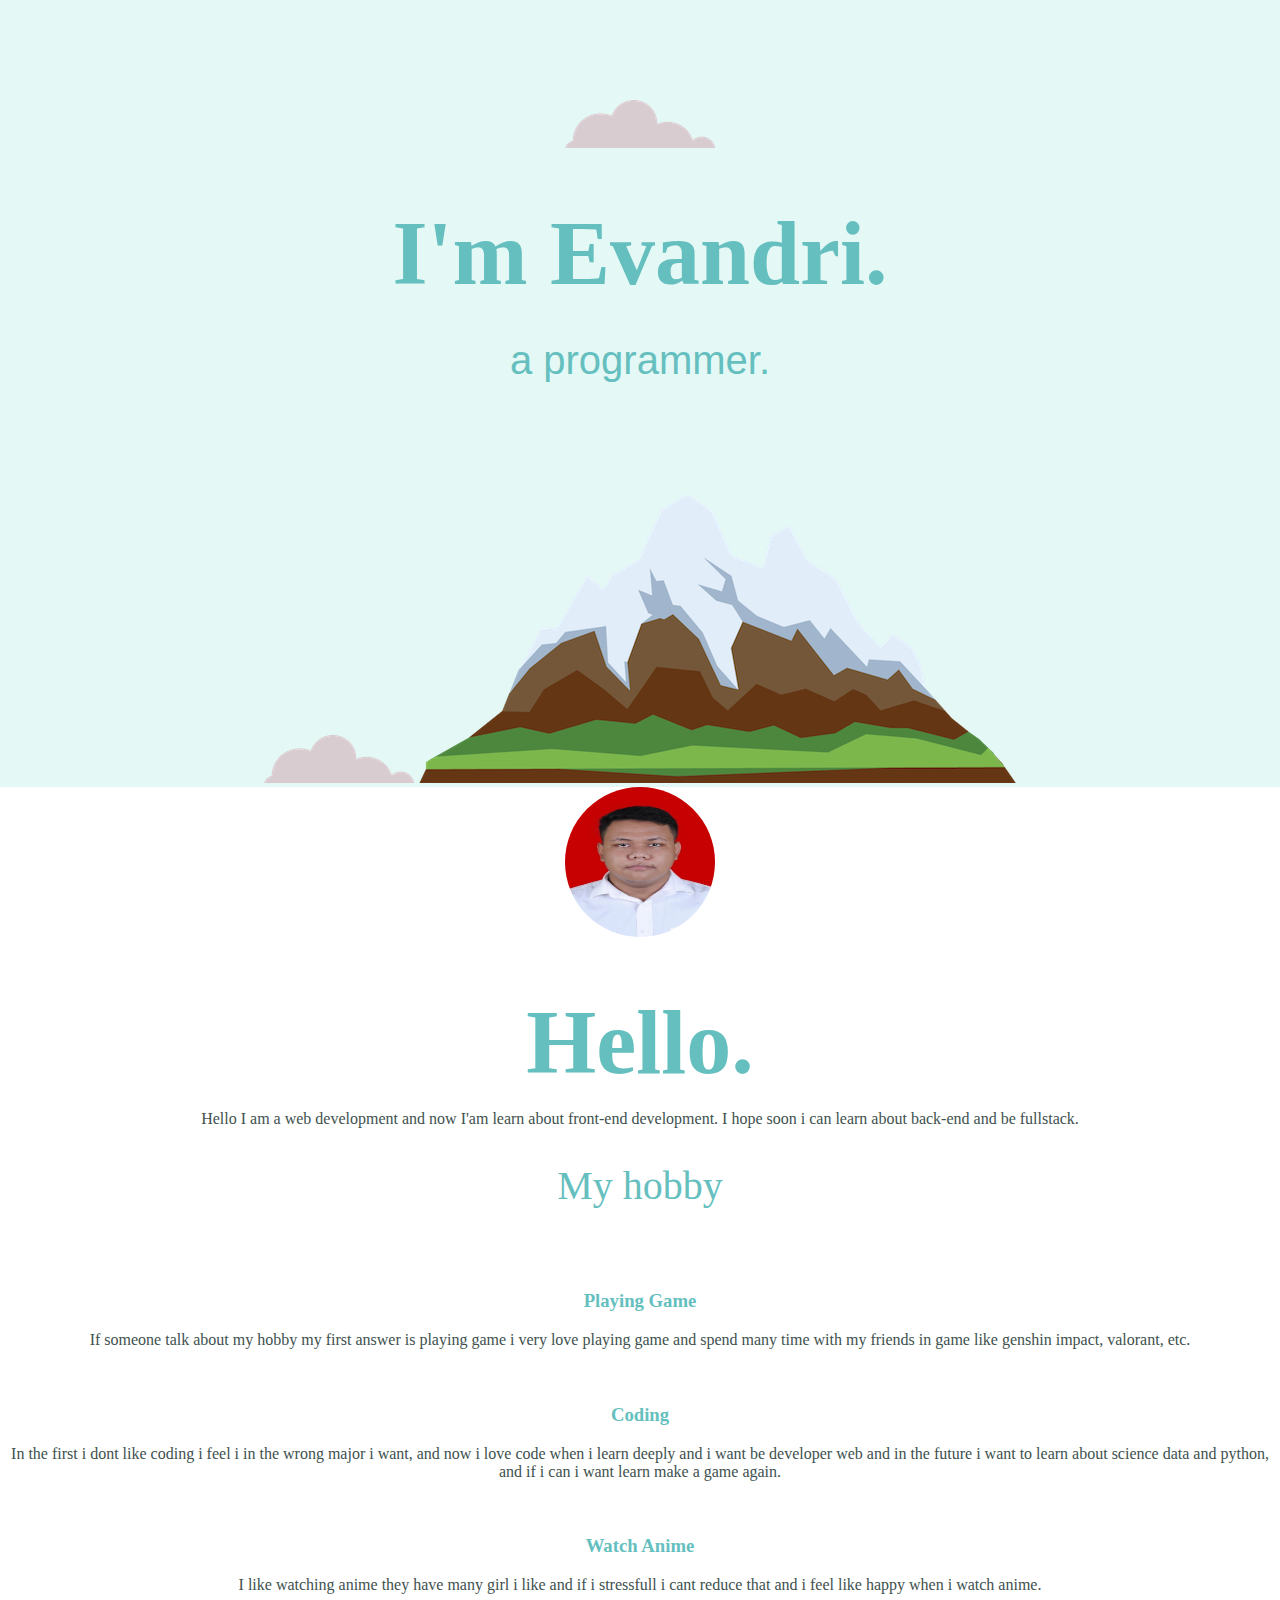
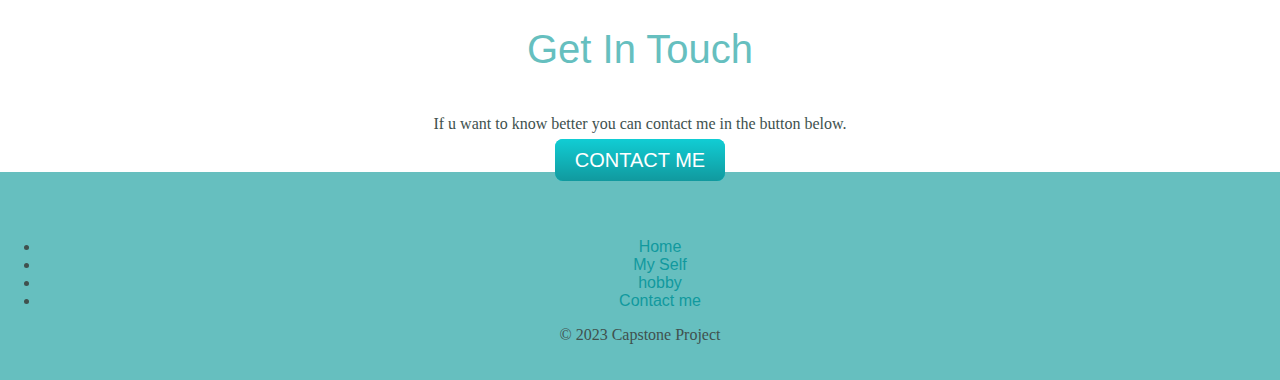
<file: Capstone Project 2/index.html>
<!DOCTYPE html>
<html>
<head>
    <meta charset="UTF-8">
    <title>Capstone Project</title>
    <link href="https://cdn.jsdelivr.net/npm/bootstrap@5.3.2/dist/css/bootstrap.min.css" rel="stylesheet" integrity="sha384-T3c6CoIi6uLrA9TneNEoa7RxnatzjcDSCmG1MXxSR1GAsXEV/Dwwykc2MPK8M2HN" crossorigin="anonymous">
    <link rel="stylesheet" href="./style.css">
</head>
<body>
    <section class="title">
      <div class="top-container">
        <img class="top-cloud" src="./Asset/cloud.png" alt="cloud">
        <div class="title-text">
          <h1>I'm Evandri.</h1>
          <h2>a <span class="pro">pro</span>grammer.</h2>
        </div>
        <img class="bottom-cloud" src="./Asset/bot-cloud.png" alt="cloud">
        <img class="mountain" src="./Asset/mountain.png" alt="mountain-img">
      </div>
    </section>

    <section class="my-self">
      <div class="px-4 py-5 my-5 text-center">
        <img class="d-block mx-auto mb-4" src="./Asset/profil.jpg" alt="foto-profil" width="150" height="150" id="foto-profil">
        <h1 class="hello-my-self">Hello.</h1>
        <div class="col-lg-6 mx-auto">
          <p class="lead mb-4"> Hello I am a web development and now I'am learn about front-end development. I hope soon i can learn about back-end and be fullstack.</p>
        </div>
      </div>
    </section>

    <section class="hobby">
      <div class="container px-4 py-5" id="featured-3">
        <h2 class="h2-title">My hobby</h2>
        <div class="row g-4 py-5 row-cols-1 row-cols-lg-3">
          <div class="feature col">
            <div class="feature-icon d-inline-flex align-items-center justify-content-center text-bg-primary bg-gradient fs-2 mb-3">
              <svg class="bi" width="1em" height="1em"><use xlink:href="#collection"></use></svg>
            </div>
            <h3 class="h3-title">Playing Game</h3>
            <p>If someone talk about my hobby my first answer is playing game i very love playing game and spend many time with my friends in game like genshin impact, valorant, etc.</p>
          </div>
          <div class="feature col">
            <div class="feature-icon d-inline-flex align-items-center justify-content-center text-bg-primary bg-gradient fs-2 mb-3">
              <svg class="bi" width="1em" height="1em"><use xlink:href="#people-circle"></use></svg>
            </div>
            <h3 class="h3-title">Coding</h3>
            <p>In the first i dont like coding i feel i in the wrong major i want, and now i love code when i learn deeply and i want be developer web and in the future i want to learn about science data and python, and if i can i want learn make a game again.</p>
          </div>
          <div class="feature col">
            <div class="feature-icon d-inline-flex align-items-center justify-content-center text-bg-primary bg-gradient fs-2 mb-3">
              <svg class="bi" width="1em" height="1em"><use xlink:href="#toggles2"></use></svg>
            </div>
            <h3 class="h3-title">Watch Anime</h3>
            <p>I like watching anime they have many girl i like and if i stressfull i cant reduce that and i feel like happy when i watch anime.</p>
          </div>
        </div>
      </div>
    </section>

    <section class="contact-me">
      <div class="container">
        <main class="px-3">
          <h2>Get In Touch</h1>
          <p class="lead">If u want to know better you can contact me in the button below.</p>
          <a class="btn" href="evandriridho321@gmail.com">CONTACT ME</a>
        </main>
      </div>
    </section>

    <section class="footer">
      <footer class="py-3 my-4">
        <ul class="nav justify-content-center border-bottom pb-3 mb-3">
          <li class="nav-item"><a href="#" class="nav-link px-2 text-body-secondary">Home</a></li>
          <li class="nav-item"><a href="#" class="nav-link px-2 text-body-secondary">My Self</a></li>
          <li class="nav-item"><a href="#" class="nav-link px-2 text-body-secondary">hobby</a></li>
          <li class="nav-item"><a href="#" class="nav-link px-2 text-body-secondary">Contact me</a></li>
        </ul>
        <p class="text-center text-body-secondary">© 2023 Capstone Project</p>
      </footer>
    </section>
  <script src="https://cdn.jsdelivr.net/npm/bootstrap@5.3.2/dist/js/bootstrap.bundle.min.js" integrity="sha384-C6RzsynM9kWDrMNeT87bh95OGNyZPhcTNXj1NW7RuBCsyN/o0jlpcV8Qyq46cDfL" crossorigin="anonymous"></script>
</body>
</html>
</file>
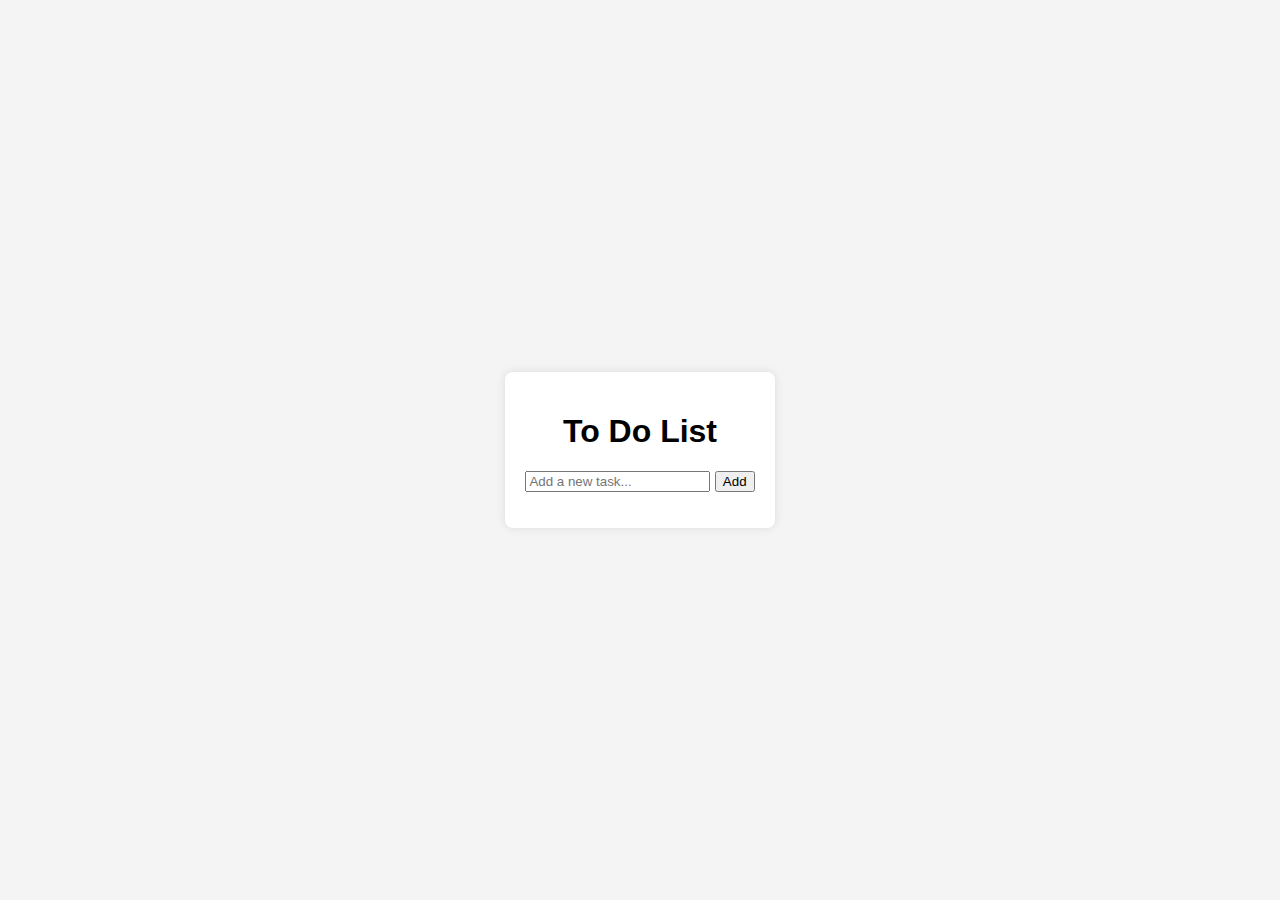
<file: To Do List/index.html>
<!DOCTYPE html>
<html lang="en">
<head>
    <meta charset="UTF-8">
    <meta name="viewport" content="width=device-width, initial-scale=1.0">
    <link rel="stylesheet" href="./style.css">
    <title>Simple To-Do List</title>
</head>
<body>

    <div class="container">
        <h1>To Do List</h1>
        <input type="text" id="taskInput" placeholder="Add a new task...">
        <button onclick="addTask()">Add</button>
        <ul id="taskList"></ul>
    </div>

    <script src="./scripts.js"></script>
</body>
</html>
</file>
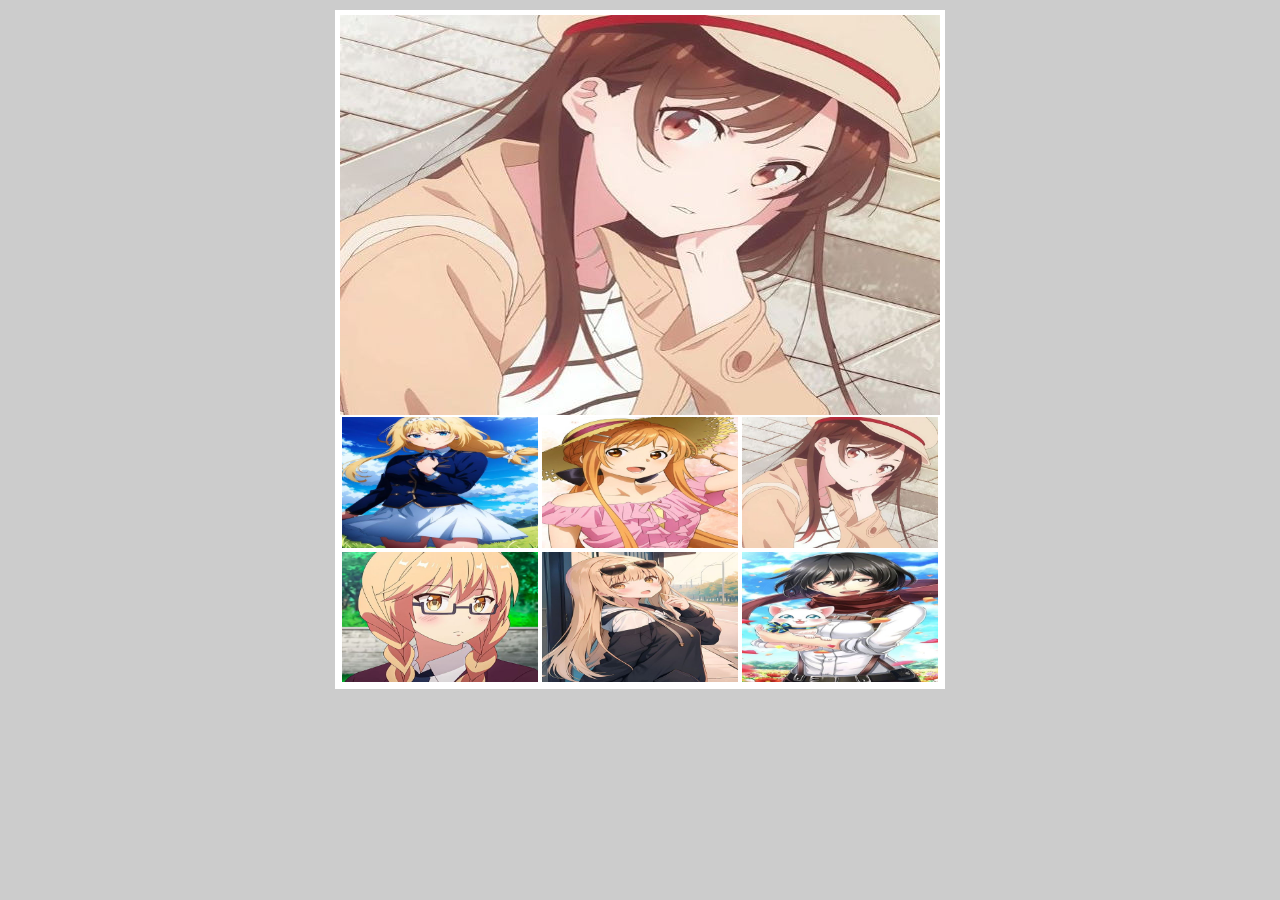
<file: Waifu Gallery/index.html>
<!DOCTYPE html>
<html lang="en">
<head>
    <meta charset="UTF-8">
    <meta name="viewport" content="width=device-width, initial-scale=1.0">
    <title>Image Gallery</title>
    <link rel="stylesheet" href="./style.css">
</head>
<body>
    
    <div class="container">
        <img src="./Assets/Chizuru.jpg" alt="Chizuru" class="jumbo">
        <div class="thumbail">
            <img src="./Assets/Alice.jpg" alt="Alice" class="thumb">
            <img src="./Assets/Asuna.jpg" alt="Asuna" class="thumb">
            <img src="./Assets/Chizuru.jpg" alt="Chizuru" class="thumb">
            <img src="./Assets/Liscia.jpg" alt="Liscia" class="thumb">
            <img src="./Assets/Mahiru.jpg" alt="Mahiru" class="thumb">
            <img src="./Assets/Mikasa.jpg" alt="Mikasa" class="thumb">
        </div>
    </div>
    
    <script src="./script.js"></script>
</body>
</html>
</file>
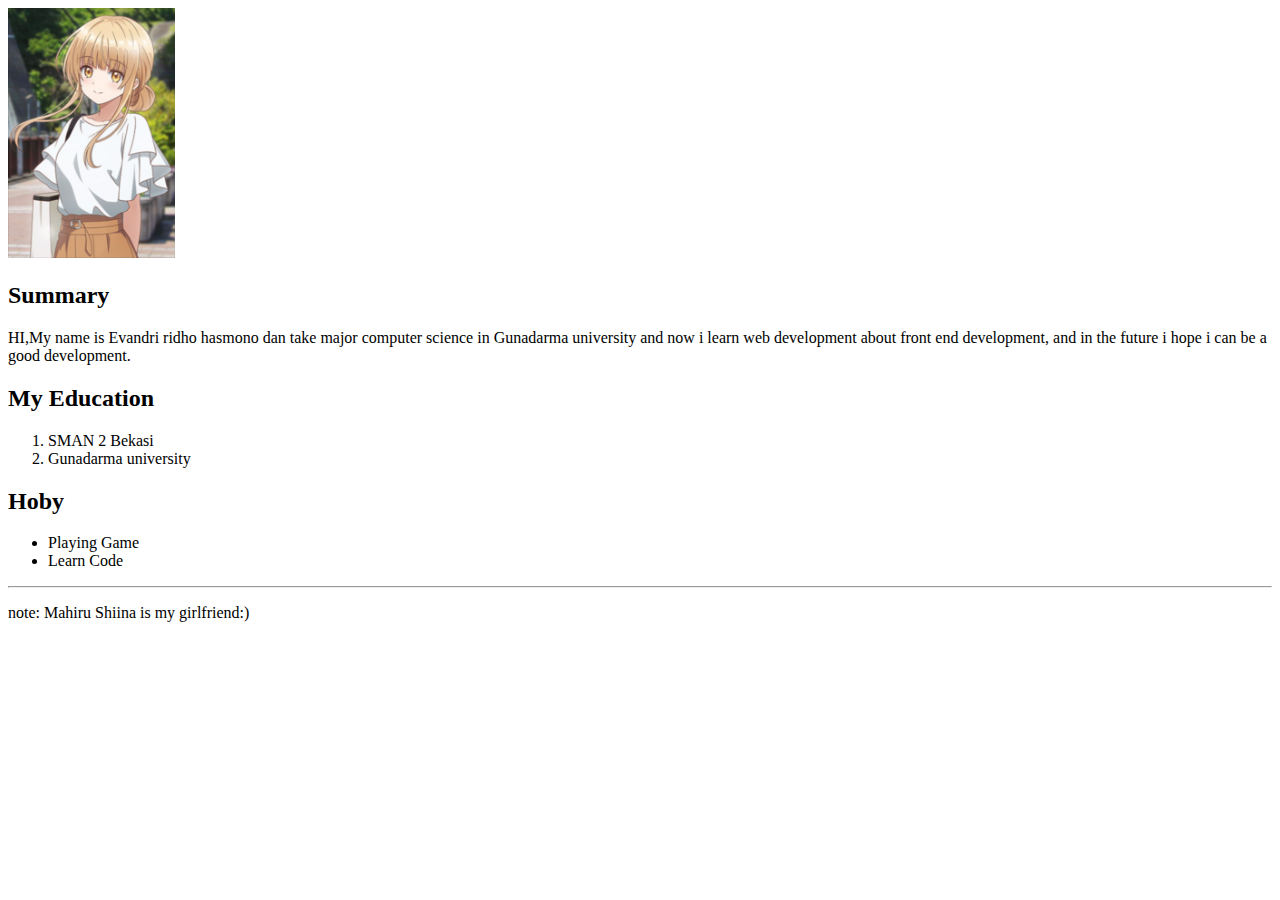
<file: Capstone Project 1/CapstoneProject-1.html>
<!DOCTYPE html>
<html lang="en">
<head>
    <meta charset="UTF-8">
    <meta name="viewport" content="width=device-width, initial-scale=1.0">
    <title>My Resume</title>
</head>
<body>
    <img src="./Assets/Assets.jpeg" height="250">
    <h2>Summary</h2>
    <p>HI,My name is Evandri ridho hasmono dan take major computer science in Gunadarma university and now i learn web development about front end development, and in the future i hope i can be a good development.</p>
    <h2>My Education</h2>
    <ol>
        <li>SMAN 2 Bekasi</li>
        <li>Gunadarma university</li>
    </ol>
    <h2>Hoby</h2>
    <ul>
        <li>Playing Game</li>
        <LI>Learn Code</LI>
    </ul>
    <hr>
    <p>note: Mahiru Shiina is my girlfriend:)</p>

</body>
</html>
</file>
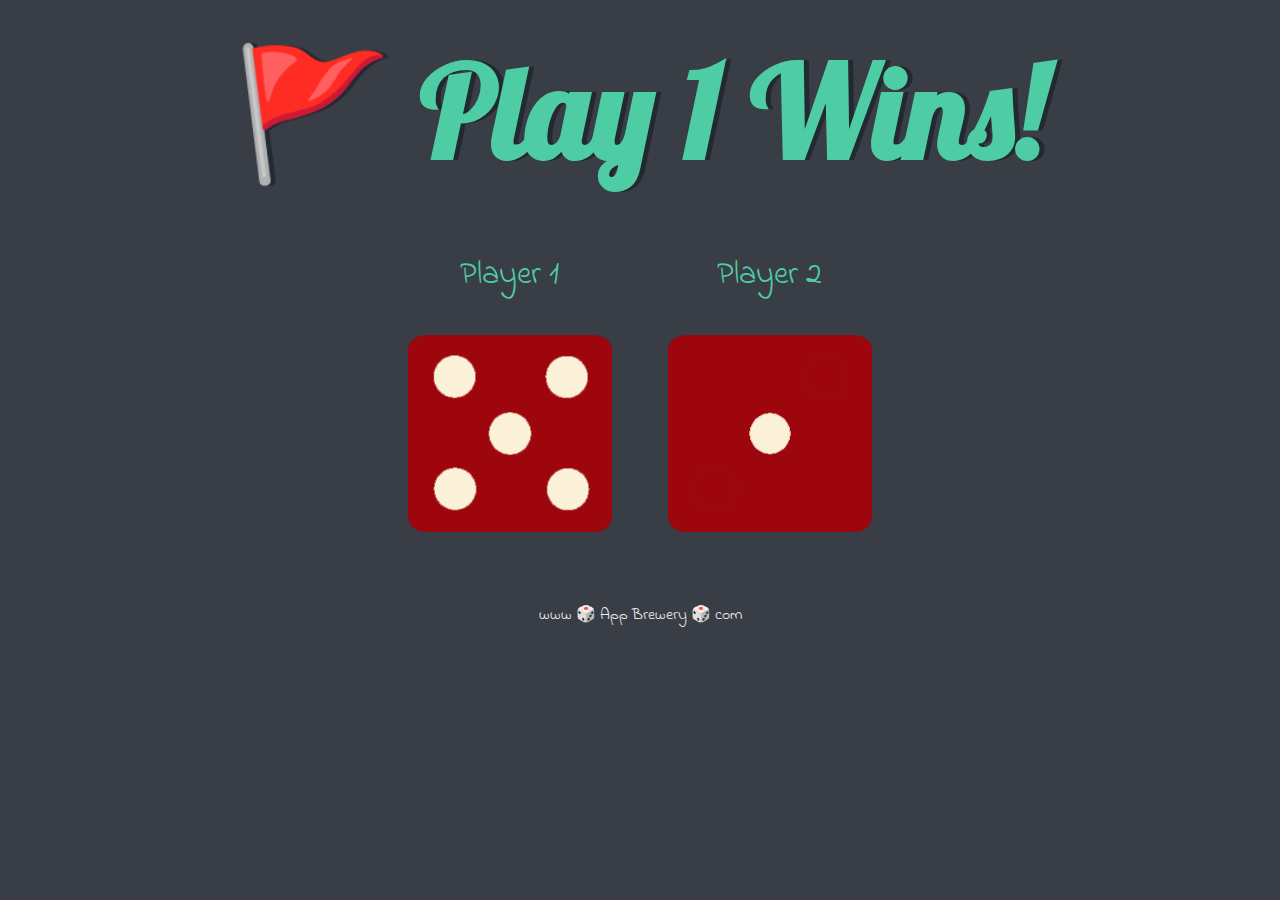
<file: Dicee Challenge/dicee.html>
<!DOCTYPE html>
<html lang="en" dir="ltr">
  <head>
    <meta charset="utf-8">
    <title>Dicee</title>
    <link rel="stylesheet" href="styles.css">
    <link href="https://fonts.googleapis.com/css?family=Indie+Flower|Lobster" rel="stylesheet">

  </head>
  <body>

    <div class="container">
      <h1>Refresh Me</h1>

      <div class="dice">
        <p>Player 1</p>
        <img class="img1" src="./images/dice6.png">
      </div>

      <div class="dice">
        <p>Player 2</p>
        <img class="img2" src="./images/dice6.png">
      </div>

    </div>


  </body>

  <footer>
    www 🎲 App Brewery 🎲 com
  </footer>

  <script src="./script.js"></script>
</html>
</file>
<file: Capstone Project 2/style.css>
body {
    color: #40514e;
    margin: 0;
    text-align: center;
    font-family: "Merriweather", serif;
  }
h1 {
    color: #66bfbf;
    font-size: 5.625rem;
    margin: 50px auto 0 auto;
    font-family: "Sacramento", cursive;
  }
  
  h2 {
    color: #66bfbf;
    font-family: "Montserrat", sans-serif;
    font-size: 2.5rem;
    font-weight: normal;
    padding-bottom: 10px;
  }

  h3 {
    color: #11999e;
    font-family: "Montserrat", sans-serif;
  }

  a {
    color: #11999e;
    font-family: "Montserrat", sans-serif;
    margin: 10px 20px;
    text-decoration: none;
  }
  
  a:hover {
    color: #eaf6f6;
  }

  .top-container {
    background-color: #e4f9f5;
    position: relative;
    padding-top: 100px;
  }

 #foto-profil {
  border-radius: 50%;
 }

 .h2-title{
  color: #66bfbf;
  font-family: "Sacramento", cursive;
 }

.h3-title {
  color: #66bfbf;
  font-family: "Sacramento", cursive;
}

.btn {
  background: #11cdd4;
  background-image: -webkit-linear-gradient(top, #11cdd4, #11999e);
  background-image: -moz-linear-gradient(top, #11cdd4, #11999e);
  background-image: -ms-linear-gradient(top, #11cdd4, #11999e);
  background-image: -o-linear-gradient(top, #11cdd4, #11999e);
  background-image: linear-gradient(to bottom, #11cdd4, #11999e);
  -webkit-border-radius: 8;
  -moz-border-radius: 8;
  border-radius: 8px;
  font-family: "Montserrat", sans-serif;
  color: #ffffff;
  font-size: 20px;
  padding: 10px 20px 10px 20px;
  text-decoration: none;
  margin-bottom: 100px;
}

.btn:hover {
  background: #30e3cb;
  background-image: -webkit-linear-gradient(top, #30e3cb, #2bc4ad);
  background-image: -moz-linear-gradient(top, #30e3cb, #2bc4ad);
  background-image: -ms-linear-gradient(top, #30e3cb, #2bc4ad);
  background-image: -o-linear-gradient(top, #30e3cb, #2bc4ad);
  background-image: linear-gradient(to bottom, #30e3cb, #2bc4ad);
  text-decoration: none;
}

.footer {
  background-color: #66bfbf;
  padding: 50px 0 20px;
}
</file>
<file: To Do List/style.css>
body {
    font-family: Arial, sans-serif;
    background-color: #f4f4f4;
    margin: 0;
    display: flex;
    justify-content: center;
    align-items: center;
    height: 100vh;
}

.container {
    text-align: center;
    background-color: #fff;
    padding: 20px;
    border-radius: 8px;
    box-shadow: 0 0 10px rgba(0, 0, 0, 0.1);
}

ul {
    list-style-type: none;
    padding: 0;
}

li {
    display: flex;
    justify-content: space-between;
    align-items: center;
    padding: 10px;
    border-bottom: 1px solid #ccc;
}

li button {
    background-color: #ff6666;
    color: #fff;
    border: none;
    padding: 8px;
    cursor: pointer;
}
</file>
<file: Waifu Gallery/style.css>
* {
    margin: 0;
    padding: 0;
    line-height: 0;
}

body {
    background-color: #ccc;
    text-align: center;
}

.container {
    width: 600px;
    margin: 10px auto;
    border: 5px solid white;
    overflow: auto;
}

.thumb {
    width: 200px;
    float: left;
    border: 2px solid white;
    box-sizing: border-box;
}

.thumb:hover {
    opacity: 0.5;
    cursor: pointer;
}
</file>
<file: Dicee Challenge/styles.css>
.container {
  width: 70%;
  margin: auto;
  text-align: center;
}

.dice {
  text-align: center;
  display: inline-block;

}

body {
  background-color: #393E46;
}

h1 {
  margin: 30px;
  font-family: 'Lobster', cursive;
  text-shadow: 5px 0 #232931;
  font-size: 8rem;
  color: #4ECCA3;
}

p {
  font-size: 2rem;
  color: #4ECCA3;
  font-family: 'Indie Flower', cursive;
}

img {
  width: 80%;
}

footer {
  margin-top: 5%;
  color: #EEEEEE;
  text-align: center;
  font-family: 'Indie Flower', cursive;

}
</file>
